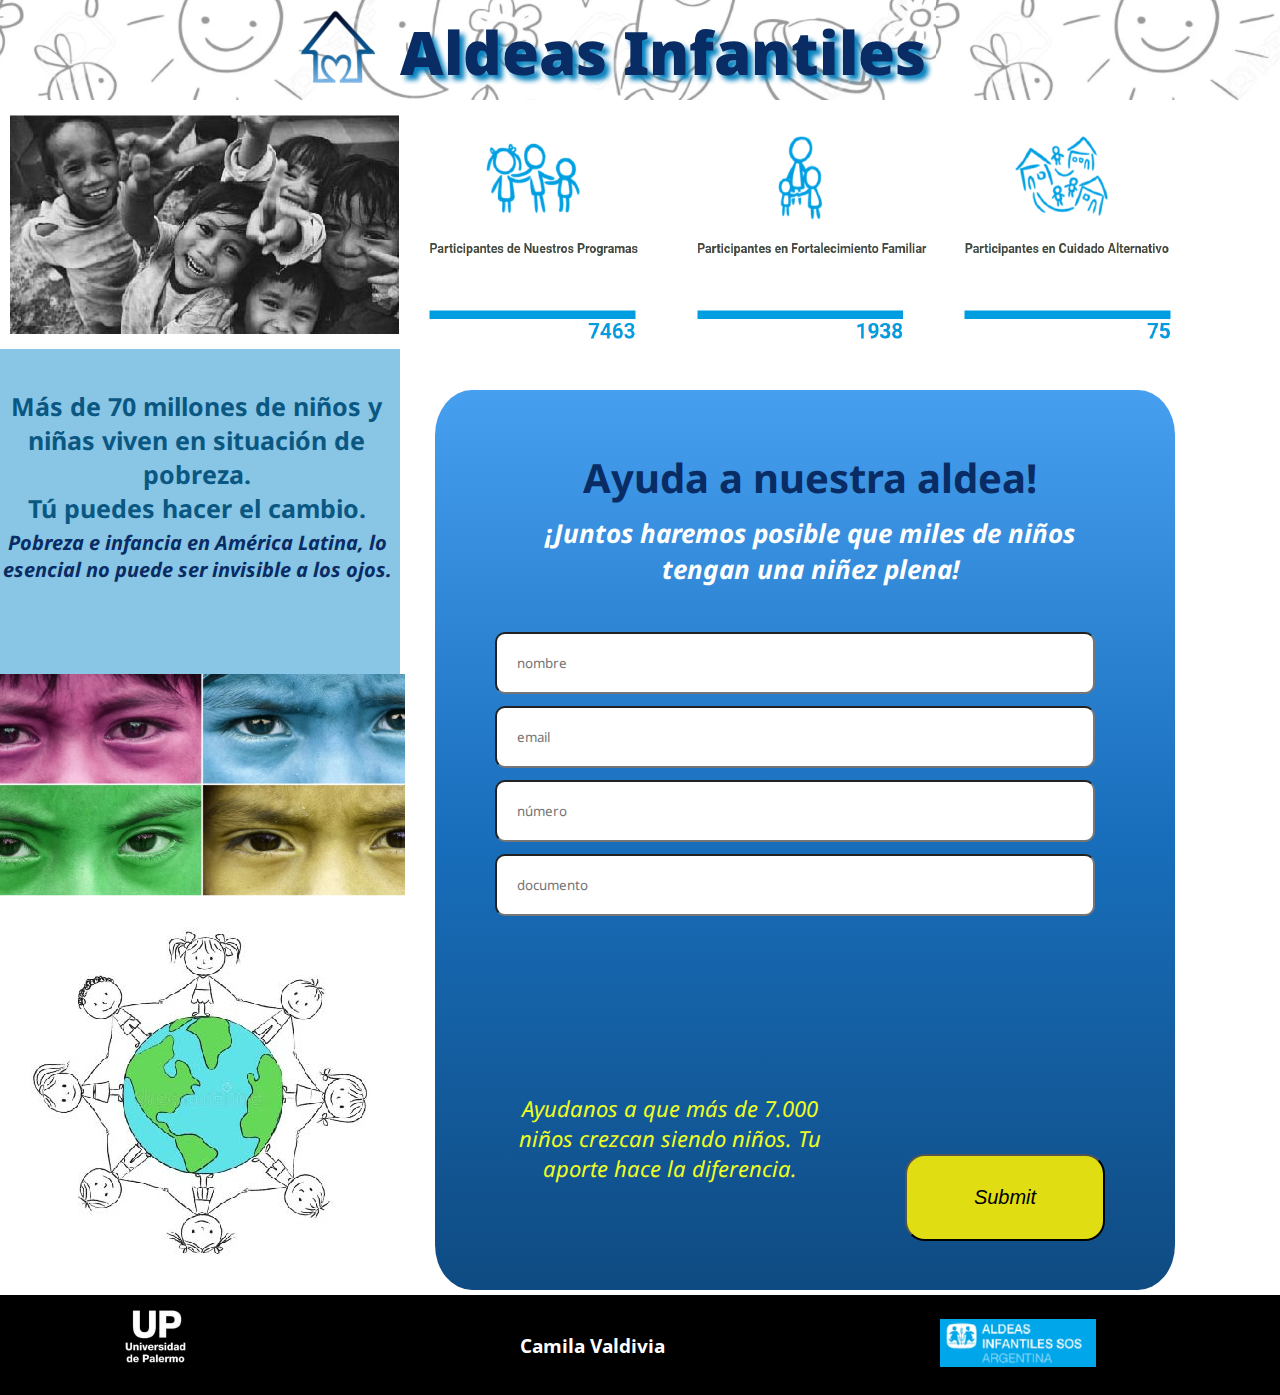
<file: index.html>
<!DOCTYPE html>
<html>
<head>
	<meta charset="utf-8">
	<meta name="viewport" content="width=device-width, initial-scale=1">
	<title>Aldeas Infantiles</title>
	<link rel="stylesheet" type="text/css" href="estilo.css">
</head>
<body class="grid_container">

	<header class="header"> 		
		<img src="logo.png"  href="#">
		<h1 href="#"><b>Aldeas Infantiles</b></h1>
		 </header>

	<section class="main"> <section> 
		
			<div id="imagen1"><img src="imagen.jpg"></div>
		<div id="linea"> <p><b>Más de 70 millones de niños y niñas viven en situación de pobreza. <br>Tú puedes hacer el cambio.</b></p></div>

		<div id="texto"> <b>Pobreza e infancia en América Latina, lo esencial no puede ser invisible a los ojos.</b></div>
		<div id="imagen2"><img src="ojos.png"></div>
		<div id="imagen3"><img src="cuadro2.PNG"></div>
		<div id="imagen4"><img src="planeta.jpg"></div>
		
	</section></section>

	<aside class="sidebar"> 
		<div id="cuadro"><img src="cuadro.png"></div>
		<div id="formulario">

			<form action="camiliita145@gmail.com" method="post" autocomplete="on">
			<div class="titulo">
				<h2>Ayuda a nuestra aldea!</h2>
				<h4>¡Juntos haremos posible que miles de niños tengan una niñez plena!</h4>
			</div>

			<input type="text" name="Nombres y Apellidos" required="" placeholder="nombre" class="cajas">
			<br>
			<br>
			<input type="text" name="Correo" required="" placeholder="email" class="cajas">
			<br>
			<br>

			<input type="text" name="Telefono" required="" placeholder="número" class="cajas">
			<br>
			<br>

			<input type="text" name="Documento" required="" placeholder="documento " class="cajas"> 
			<br>
			<br>
	
			<div class="dona">
				Ayudanos a que más de 7.000 niños crezcan siendo niños.
				Tu aporte hace la diferencia.
			</div>
			<input type="submit" class="boton">
			<br>
			
			</form>
		</div>
		 </aside> 
	
	<footer class="footer"> 
		<div id="logoUP">
			<a href="https://www.palermo.edu"><img src="logoUP.png"></a>
		</div>
		
		<a href="sitio.html"><h4>Camila Valdivia</h4></a>
		<div id="aldea">
			<a href="https://www.aldeasinfantiles.org.ar"><img src="aldea.png"></a>
		</div>
	</footer>

</body>
</html>
</file>
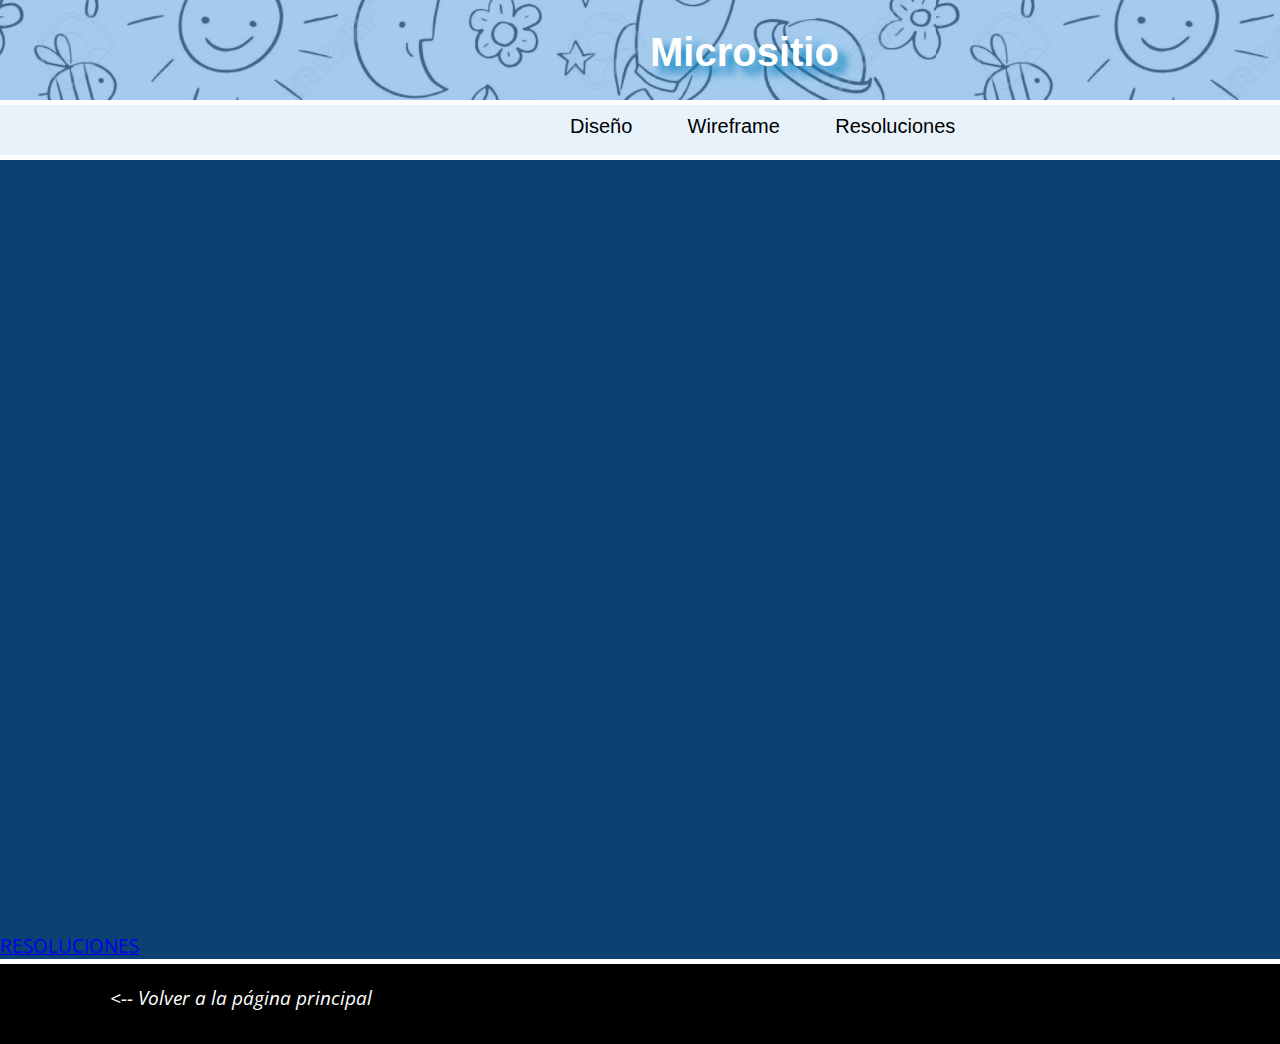
<file: resoluciones.html>
<!DOCTYPE html>
<html>
<head>
	<meta charset="utf-8">
	<meta name="viewport" content="width=device-width, initial-scale=1">
	<title>Ejemplo</title>
	<link rel="stylesheet" type="text/css" href="estilo2.css">
</head>
<body class="grid_container">

	<header class="header"> <h1>Micrositio</h1> </header>

	<section class="main"> 
	<div id="lista">
		<ul>
			<li>
				<a href="sitio.html">Diseño</a>
			</li>
			<li>
				<a href="wireframe.html">Wireframe</a>
			</li>
			<li>
				<a href="resoluciones.html">Resoluciones</a>
			</li>
		</ul>
	</div> </section>

	<aside class="sidebar">  
	<iframe width="820px" height="766px" src="https://www.yumpu.com/es/embed/view/2GS9EBbegToOwFnI" frameborder="0" allowfullscreen="true"  allowtransparency="true"></iframe><br><a href="https://www.yumpu.com/es/document/view/66920842/resoluciones" title="RESOLUCIONES" target="_blank">RESOLUCIONES</a>
	</aside> 
	
	<footer class="footer"> <a href="index.html"><p><-- Volver a la página principal </p></a> </footer>

</body>
</html>
</file>
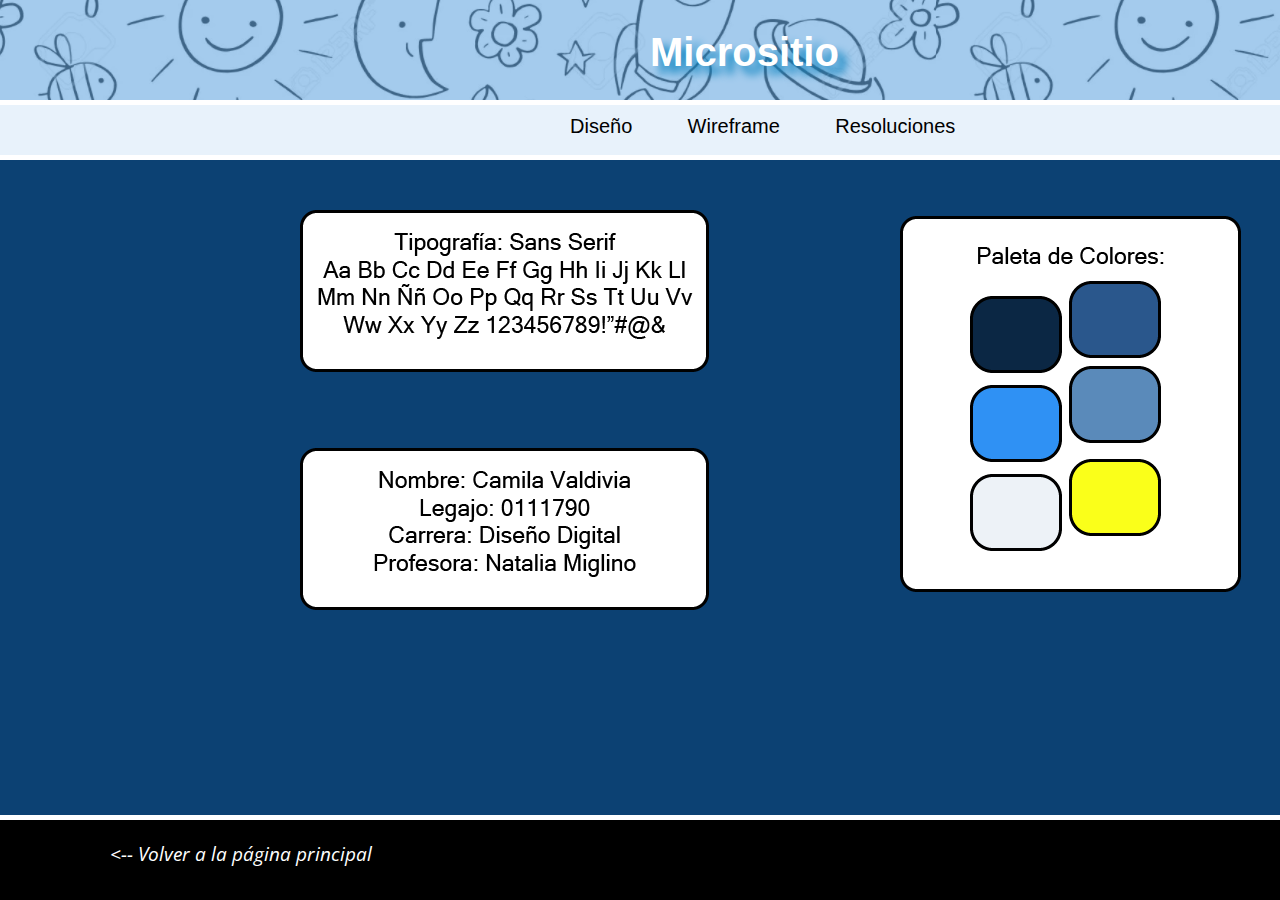
<file: sitio.html>
<!DOCTYPE html>
<html>
<head>
	<meta charset="utf-8">
	<meta name="viewport" content="width=device-width, initial-scale=1">
	<title>Ejemplo</title>
	<link rel="stylesheet" type="text/css" href="estilo2.css">
</head>
<body class="grid_container">

	<header class="header"> <h1>Micrositio</h1> </header>

	<section class="main"> 
	<div id="lista">
		<ul>
			<li>
				<a href="sitio.html">Diseño</a>
			</li>
			<li>
				<a href="wireframe.html">Wireframe</a>
			</li>
			<li>
				<a href="resoluciones.html">Resoluciones</a>
			</li>
		</ul>
	</div> </section>

	<aside class="sidebar">  
		<div class="tipografia">
		<img src="tipografia.png"></div>

		<div class="datos">	<img src="datos.png"></div>

		<div class="paleta">
		<img src="paleta.png"></div>

	</aside> 
	
	<footer class="footer"> <a href="index.html"><p><-- Volver a la página principal </p></a> </footer>

</body>
</html>
</file>
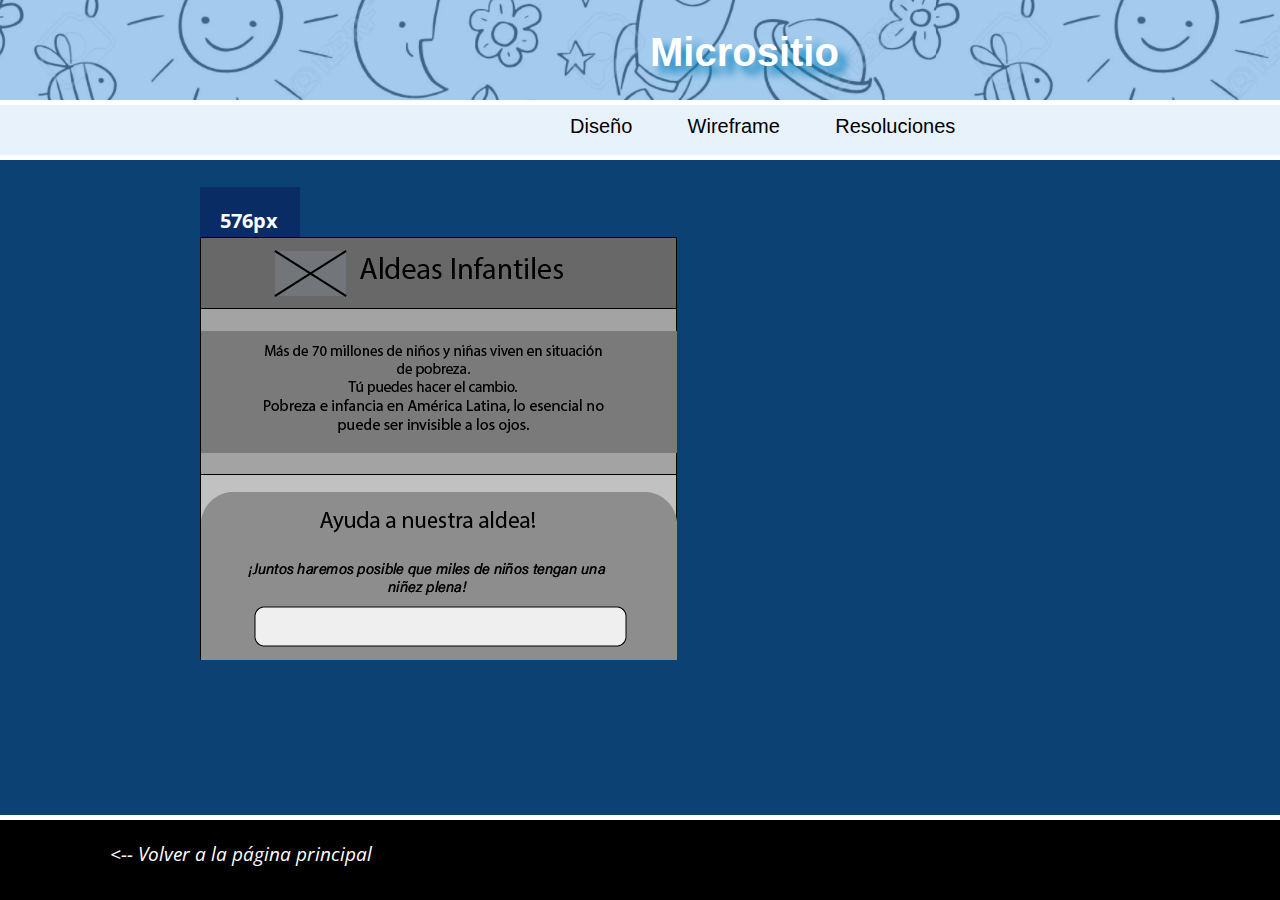
<file: wireframe.html>
<!DOCTYPE html>
<html>
<head>
	<meta charset="utf-8">
	<meta name="viewport" content="width=device-width, initial-scale=1">
	<title>Ejemplo</title>
	<link rel="stylesheet" type="text/css" href="estilo2.css">
</head>
<body class="grid_container">

	<header class="header"> <h1>Micrositio</h1> </header>

	<section class="main"> 
	<div id="lista">
		<ul>
			<li>
				<a href="sitio.html">Diseño</a>
			</li>
			<li>
				<a href="wireframe.html">Wireframe</a>
			</li>
			<li>
				<a href="resoluciones.html">Resoluciones</a>
			</li>
		</ul>
	</div> </section>

	<aside class="sidebar">  
		<div id="imagenes">
			<br>
		<h1>576px</h1>
		<img src="w1.png">
		<br>
		<br>
		<h1>600px</h1>
		<img src="w2.png">
		<br>
		<br>
		<h1>900px</h1>
		<img src="w3.png">
		<br>
		<br>
		<h1>1200px</h1>
		<img src="w4.png"></div>

	</aside> 
	
	<footer class="footer"> <a href="index.html"><p><-- Volver a la página principal </p></a> </footer>

</body>
</html>
</file>
<file: estilo.css>
@import url('https://fonts.googleapis.com/css2?family=Open+Sans&display=swap');
@import url('https://fonts.googleapis.com/css2?family=Noto+Sans&display=swap');

*{
	box-sizing: border-box;
	margin: 0;
	padding: 0;
}

html{
	height: 100%;
}

body{
	font-family: 'Open Sans', sans-serif;
	font-size: 1.2rem;
	min-height: 100%; 
	 
}

.grid_container{
	display: grid;
	gap: 5px;
	grid-template: 
	"header" 100px
	"main"	auto
	"sidebar" 400px
	"footer" 30px
	;
}

.header{
	grid-area: header;
	background-color: #ffffff;
}



.main{
	grid-area: main;
	background-color: #ffffff;
}

.sidebar{
	grid-area: sidebar;
	background-color: #ffffff;
	color: white;
}

.footer{
	grid-area: footer;
	background-color: #000000;
	color: white;
}

@media (min-width: 576px) {

	.grid_container{

		grid-template: 
		"header" 	100px 
		"main" 	200px
		"sidebar"		auto
		"footer" 	80px;
 	}

 	header {
		background-image: url(pattern.png);
		background-color: white;
;
	}

	header img {
		margin-top: 10px;
		margin-left: 60px;
	}

	header h1 {
		font-family: 'Noto Sans', sans-serif;
		text-shadow: 5px 5px 5px #0782BF;
		color: #082C63;
		font-size: 40px;
		margin-left: 150px;
		margin-top: -60px;
	}

	#cuadro {
		display: none;
	}
	#imagen1{ 
	display: none; 
	}
	#imagen2{ 
	display: none; 
	}
	#imagen3{ 
	display: none; 
	}
	#imagen4{ 
	display: none; 
	}

	#linea {
	background-color: #89C5E5;
	height: 150px;
	margin-top: 25px;
}

	#linea p {
	font-family: 'Noto Sans', sans-serif;
	margin-left: -14px;
	padding-top: 40px;
	font-size: 15px;
	text-align: center;
	color: #0A5882;
}

	#texto {
	font-family: 'Noto Sans', sans-serif;
	text-align: center;
	font-size: 14px;
	margin-top: -60px;
	margin-left: -20px;
	color: #082C63;
	font-style: italic;
}

#logoUP {
	padding-left: 50px;
}

footer h4 {
	color: #ffffff;
	margin-top: -45px;
	margin-left: 210px;
	text-decoration: none;
}

footer a {
	text-decoration: none;
}

#aldea {
	padding-left: 400px;
	margin-top: -40px;
}
#formulario {
	font-family: 'Noto Sans', sans-serif;

	width: 580px;
	border-radius: 5%;
	background-image: linear-gradient(rgb(71, 159, 240) 0%, rgb(24, 110, 187 ) 50%, rgb(15, 75, 130) 100%);;
}

.titulo {
		font-family: 'Noto Sans', sans-serif;
		padding: 40px ;
}

.titulo h2 {
	text-align: center;
	font-size: 28px;
	color: #082C63;
	padding-left: -50px;
}

.titulo h4 {
	text-align: center;
	font-size: 16px;
	color: #FFFFFF;
	font-style: italic;
	padding-left: -30px;
	padding-top: 10px;
}

input {
	padding: 0px;

}

.cajas {
	font-family: 'Noto Sans', sans-serif;
	color: #D0DFF8;
	width: 450px;
	border-radius: 10px;
	margin-top: -60px;
	padding: 10px;
	margin-left: 70px;

}

.boton {
	margin-left: 400px;
	margin-top: -80px;
	padding-top: 30px;
	padding-bottom: 30px;
	background-color: #E0DE13;
	border-radius: 20px;
	width: 100px;
	font-size: 20px;
	font-style: oblique;
}

.dona {
	text-align: center;
	padding-left: 50px;
	font-size: 20px;
	color: #EFFF23;
	font-style: italic;
	padding-top: -50px;
	width: 350px;
}

#puntos {
	display: none;
}

label {
	display: none;
}

}


@media (min-width: 600px) {

	.grid_container{

		grid-template: 
		"header 	header" 	100px 
		"main		sidebar" 	auto
		"footer 	footer" 	100px /
		 200px 		auto;
 	}

 	header {
		background-image: url(pattern.png);
		background-color: white;
;
	}

	header img {
		margin-top: 10px;
		margin-left: 150px;
	}

	header h1 {
		font-family: 'Noto Sans', sans-serif;
		text-shadow: 5px 5px 5px #0782BF;
		color: #082C63;
		font-size: 40px;
		margin-left: 250px;
		margin-top: -60px;
	}

	#cuadro {
		display: none;
	}
	#imagen1{ 
	 display: none;
	}
	#imagen2{ 
	display: none; 
	}

	#imagen3{ 
	display: grid; 
	}
	#linea {
	background-color: #89C5E5;
	height: 300px;
	margin-top: 35px;
}

	#linea p {
	font-family: 'Noto Sans', sans-serif;
	margin-left: -7px;
	padding-top: 40px;
	font-size: 15px;
	text-align: center;
	color: #0A5882;
}

	#texto {
	font-family: 'Noto Sans', sans-serif;
	text-align: center;
	font-size: 14px;
	margin-top: -150px;
	padding-bottom: 40px;
	margin-left: -5px;
	color: #082C63;
	font-style: italic;
}

#logoUP {
	padding-left: 70px;
	margin-top: 10px;
}

footer h4 {
	color: #ffffff;
	margin-top: -45px;
	margin-left: 300px;
	text-decoration: none;
}

footer a {
	text-decoration: none;
}

#aldea {
	padding-left: 550px;
	margin-top: -40px;
}
#formulario {
	font-family: 'Noto Sans', sans-serif;
	height: 680px;
	width: 540px;
	border-radius: 5%;
	background-image: linear-gradient(rgb(71, 159, 240) 0%, rgb(24, 110, 187 ) 50%, rgb(15, 75, 130) 100%);;
}

.titulo {
		font-family: 'Noto Sans', sans-serif;
		padding: 40px ;
}

.titulo h2 {
	text-align: center;
	font-size: 28px;
	color: #082C63;
	margin-left: 10px;
}

.titulo h4 {
	text-align: center;
	font-size: 16px;
	color: #FFFFFF;
	font-style: italic;
	margin-left: 10px;
	padding-top: 10px;
}

input {
	padding: 0px;

}

.cajas {
	font-family: 'Noto Sans', sans-serif;
	color: #D0DFF8;
	width: 450px;
	border-radius: 10px;
	margin-top: -60px;
	padding: 10px;
	margin-left: 60px;

}

.boton {
	margin-left: 230px;
	margin-top: 30px;
	padding-top: 30px;
	padding-bottom: 30px;
	background-color: #E0DE13;
	border-radius: 20px;
	width: 100px;
	font-size: 20px;
	font-style: oblique;
}

.dona {
	margin-left: 90px;
	padding-left: 20px;
	font-size: 20px;
	color: #EFFF23;
	font-style: italic;
	padding-top: -40px;
}
#puntos {
	display: none;
}

label {
	display: none;
}


}


@media (min-width: 900px) {
	.grid_container{
		grid-template: 
		"header 	header 	header" 	100px 
		"main 		sidebar 	sidebar" auto
		"footer 	footer 	footer" 	100px /
		 400px 		auto 	200px;
	}

	header {
		background-image: url(pattern.png);
		background-color: white;
;
	}

	header img {
		margin-top: 10px;
		margin-left: 250px;
	}

	header h1 {
		font-family: 'Noto Sans', sans-serif;
		text-shadow: 5px 5px 5px #0782BF;
		color: #082C63;
		font-size: 40px;
		margin-left: 350px;
		margin-top: -60px;
	}

	#cuadro {
		display: none;
	}
	#imagen1{ 
	 display: grid;
	 padding: 10px;
	 filter: grayscale(100%);
	}

	#imagen2{ 
	display: none; 
	}

	#imagen3{ 
	display: none; 
	}
	#imagen4{ 
	display: grid; 
	margin-top: 50px;
	margin-left: 30px;
	}
	#linea {
	background-color: #89C5E5;
	height: 150px;
	margin-top: 5px;
}

	#linea p {
	font-family: 'Noto Sans', sans-serif;
	margin-left: -7px;
	padding-top: 65px;
	font-size: 15px;
	text-align: center;
	color: #0A5882;
}

	#texto {
	font-family: 'Noto Sans', sans-serif;
	text-align: center;
	font-size: 16px;
	margin-top: -130px;
	padding-bottom: 40px;
	margin-left: -5px;
	color: #082C63;
	font-style: italic;
}

#logoUP {
	padding-left: 120px;
	margin-top: 10px;
}

footer h4 {
	color: #ffffff;
	margin-top: -45px;
	margin-left: 420px;
	text-decoration: none;
}

footer a {
	text-decoration: none;
}

#aldea {
	padding-left: 740px;
	margin-top: -40px;
}
#formulario {
	font-family: 'Noto Sans', sans-serif;
	height: 730px;
	width: 540px;
	border-radius: 5%;
	background-image: linear-gradient(rgb(71, 159, 240) 0%, rgb(24, 110, 187 ) 50%, rgb(15, 75, 130) 100%);;
}

.titulo {
		font-family: 'Noto Sans', sans-serif;
		padding: 40px ;
}

.titulo h2 {
	text-align: center;
	font-size: 28px;
	color: #082C63;
	margin-left: 10px;
}

.titulo h4 {
	text-align: center;
	font-size: 16px;
	color: #FFFFFF;
	font-style: italic;
	margin-left: 10px;
	padding-top: 10px;
}

input {
	padding: 0px;

}

.cajas {
	font-family: 'Noto Sans', sans-serif;
	color: #D0DFF8;
	width: 450px;
	border-radius: 10px;
	margin-top: -60px;
	padding: 10px;
	margin-left: 60px;

}

.boton {
	margin-left: 230px;
	margin-top: 30px;
	padding-top: 30px;
	padding-bottom: 30px;
	background-color: #E0DE13;
	border-radius: 20px;
	width: 100px;
	font-size: 20px;
	font-style: oblique;
}

.dona {
	margin-left: 90px;
	padding-left: 20px;
	font-size: 20px;
	color: #EFFF23;
	font-style: italic;
	padding-top: -40px;
}
#puntos {
	display: none;
}

label {
	display: none;
}

}


@media (min-width: 1200px) {
	.grid_container{
		grid-template: 
		"header 	header 	header" 	100px 
		"main 		sidebar 	sidebar" auto
		"main 	 	main" auto
		"footer 	footer 	footer" 	100px /
		 400px 		auto 	200px;
	}

	header {
		background-image: url(pattern.png);
		background-color: white;
;
	}

	header img {
		margin-top: 10px;
		margin-left: 300px;
	}

	header h1 {
		font-family: 'Noto Sans', sans-serif;
		text-shadow: 5px 5px 5px #0782BF;
		color: #082C63;
		font-size: 60px;
		margin-left: 400px;
		margin-top: -80px;
	}

	#cuadro {
		display: grid;
	}
	#imagen1{ 
	 display: grid;
	 padding: 10px;
	 filter: grayscale(100%);
	}

	#imagen2{ 
	display: grid; 
	margin-left: -180px;
	margin-top: 50px;
	}

	#imagen3{ 
	display: none; 
	}
	#imagen4{ 
	display: grid; 
	margin-top: 30px;
	margin-left: 30px;
	}
	#linea {
	background-color: #89C5E5;
	height: 330px;
	margin-top: 5px;
}

	#linea p {
	font-family: 'Noto Sans', sans-serif;
	margin-left: -7px;
	padding-top: 40px;
	font-size: 25px;
	text-align: center;
	color: #0A5882;
}

	#texto {
	font-family: 'Noto Sans', sans-serif;
	text-align: center;
	font-size: 20px;
	margin-top: -150px;
	padding-bottom: 40px;
	margin-left: -5px;
	color: #082C63;
	font-style: italic;
}

#logoUP {
	padding-left: 120px;
	margin-top: 10px;
}

footer h4 {
	color: #ffffff;
	margin-top: -45px;
	margin-left: 520px;
	text-decoration: none;
}

footer a {
	text-decoration: none;
}

#aldea {
	padding-left: 940px;
	margin-top: -40px;
}
#formulario {
	margin-top: 30px;
	font-family: 'Noto Sans', sans-serif;
	height: 900px;
	width: 740px;
	margin-left: 30px;
	border-radius: 5%;
	background-image: linear-gradient(rgb(71, 159, 240) 0%, rgb(24, 110, 187 ) 50%, rgb(15, 75, 130) 100%);;
}

.titulo {
		font-family: 'Noto Sans', sans-serif;
		padding: 60px ;
}

.titulo h2 {
	text-align: center;
	font-size: 40px;
	color: #082C63;
	margin-left: 10px;
}

.titulo h4 {
	text-align: center;
	font-size: 26px;
	color: #FFFFFF;
	font-style: italic;
	margin-left: 10px;
	padding-top: 10px;
}

input {
	padding: 0px;

}

.cajas {
	font-family: 'Noto Sans', sans-serif;
	color: #D0DFF8;
	width: 600px;
	border-radius: 10px;
	margin-top: -60px;
	padding: 20px;
	margin-left: 60px;

}

.boton {
	margin-left: 470px;
	margin-top: -90px;
	padding-top: 30px;
	padding-bottom: 30px;
	background-color: #E0DE13;
	border-radius: 20px;
	width: 200px;
	font-size: 20px;
	font-style: oblique;
}

.dona {
	margin-left: 50px;
	padding-left: 20px;
	font-size: 22px;
	color: #EFFF23;
	font-style: italic;
	margin-top: 150px;
}

#puntos {
	position: absolute;
    margin-left: 100px;
}
label {
	font-size: 25px;
	color: #ffffff;
	font-style: italic;
	padding-left: 40px;
}

}

@media (min-width: 1400px) {
	.grid_container{
		grid-template: 
		"header 	header 	header" 	100px 
		"main 		sidebar 	sidebar" auto
		"main 	 	main" auto
		"footer 	footer 	footer" 	100px /
		 400px 		auto 	200px;
	}

	header {
		background-image: url(pattern.png);
		background-color: white;
;
	}

	header img {
		margin-top: 10px;
		margin-left: 400px;
	}

	header h1 {
		font-family: 'Noto Sans', sans-serif;
		text-shadow: 5px 5px 5px #0782BF;
		color: #082C63;
		font-size: 60px;
		margin-left: 500px;
		margin-top: -80px;
	}

	#cuadro {
		display: grid;
		padding-left: 200px;
	
	}
	#imagen1{ 
	 display: grid;
	 padding: 10px;
	 filter: grayscale(100%);
	 padding-left: 150PX;

	}

	#imagen2{ 
	display: grid; 
	margin-left: -80px;
	margin-top: 50px;
	}

	#imagen3{ 
	display: none; 
	}
	#imagen4{ 
	display: grid; 
	margin-top: 30px;
	margin-left: 30px;
	}
	#linea {
	background-color: #89C5E5;
	height: 330px;
	width: 440px;

	margin-top: 5px;
}

	#linea p {
	font-family: 'Noto Sans', sans-serif;
	margin-left: -18px;
	padding-top: 40px;
	font-size: 18px;
	text-align: center;
	color: #0A5882;
}

	#texto {
	font-family: 'Noto Sans', sans-serif;
	text-align: center;
	font-size: 20px;
	margin-top: -150px;
	padding-bottom: 40px;
	margin-left: -5px;
	color: #082C63;
	font-style: italic;
}

#logoUP {
	padding-left: 120px;
	margin-top: 10px;
}

footer h4 {
	color: #ffffff;
	margin-top: -45px;
	margin-left: 520px;
	text-decoration: none;
}

footer a {
	text-decoration: none;
}

#aldea {
	padding-left: 940px;
	margin-top: -40px;
}

#formulario {
	margin-top: 30px;
	font-family: 'Noto Sans', sans-serif;
	height: 800px;
	width: 740px;
	margin-left: 220px;
	border-radius: 5%;
	background-image: linear-gradient(rgb(71, 159, 240) 0%, rgb(24, 110, 187 ) 50%, rgb(15, 75, 130) 100%);;
}

.titulo {
		font-family: 'Noto Sans', sans-serif;
		padding: 60px ;
}

.titulo h2 {
	text-align: center;
	font-size: 40px;
	color: #082C63;
	margin-left: 10px;
}

.titulo h4 {
	text-align: center;
	font-size: 26px;
	color: #FFFFFF;
	font-style: italic;
	margin-left: 10px;
	padding-top: 10px;
}

input {
	padding: 0px;

}

.cajas {
	font-family: 'Noto Sans', sans-serif;
	color: #D0DFF8;
	width: 600px;
	border-radius: 10px;
	margin-top: -60px;
	padding: 20px;
	margin-left: 60px;

}

.boton {
	margin-left: 450px;
	margin-top: -80px;
	padding-top: 30px;
	padding-bottom: 30px;
	background-color: #E0DE13;
	border-radius: 20px;
	width: 200px;
	font-size: 20px;
	font-style: oblique;
}

.dona {
	margin-left: 50px;
	padding-left: 20px;
	font-size: 20px;
	color: #EFFF23;
	font-style: italic;
	margin-top: 60px;
}

#puntos {
	position: absolute;
    margin-left: 100px;
}
label {
	font-size: 25px;
	color: #ffffff;
	font-style: italic;
	padding-left: 40px;
}

}
</file>
<file: estilo2.css>
@import url('https://fonts.googleapis.com/css2?family=Open+Sans&display=swap');

*{
	box-sizing: border-box;
	margin: 0;
	padding: 0;
}

html{
	height: 100%;
}

body{
	font-family: 'Open Sans', sans-serif;
	font-size: 1.2rem;
	min-height: 100%; 
	 
}

.grid_container{
	display: grid;
	gap: 5px;
	grid-template: 
	"header" 100px
	"main"	50px
	"sidebar " auto
	"footer" 80px
	;
}

.header{
	grid-area: header;
	background-color: #67A8E1;
}


.main{
	grid-area: main;
	background-color: #E8F2FB;
}

.sidebar{
	grid-area: sidebar;
	background-color: #0C4173;
	color: white;
}

.footer{
	grid-area: footer;
	background-color: #000000;
	color: white;
}


 	header {
		background-image: url(pattern.png);
		background-color: white;
;
	}

	header h1 {
		font-family: 'Noto Sans', sans-serif;
		text-shadow: 8px 8px 8px #0782BF;
		color: #ffffff;
		font-size: 40px;
		margin-left: 650px;
		margin-top: 30px;
	}

	#lista {
		font-family: 'Noto Sans', sans-serif;
	}

	#lista ul {
	padding-top: 10px;
	padding-left: 550px;
}

#lista li {
	display: inline;
}

#lista li a {
	font-size: 20px;
	text-decoration: none;
	padding: 20px;
	margin-top: 10px;
	margin-right: 10px;
	margin-bottom: 5px;
	color: #000000;
	text-align: center;
}

footer p {
	color: #ffffff;
	font-style: italic;
	margin-top: 20px;
	margin-left: 110px;
	text-decoration: none;
}

footer a {
	text-decoration: none;
}

.tipografia {
	margin-left: 300px;
	margin-top: 50px;
}

.datos {
	margin-left: 300px;
	margin-top: 70px;
}

.paleta {
	margin-left: 900px;
	margin-top: -400px;
}

#imagenes {
	height: 500px;
	margin-left: 200px;
	overflow: scroll;
}

#imagenes h1 {
    color: white;
    font-size: 20px;
    width: 100px;
    padding: 20px;
    background-color: #082C63;
    padding-top: 20px;
    height: 50px;
}

iframe {
	margin-left: 350px;
}
</file>
